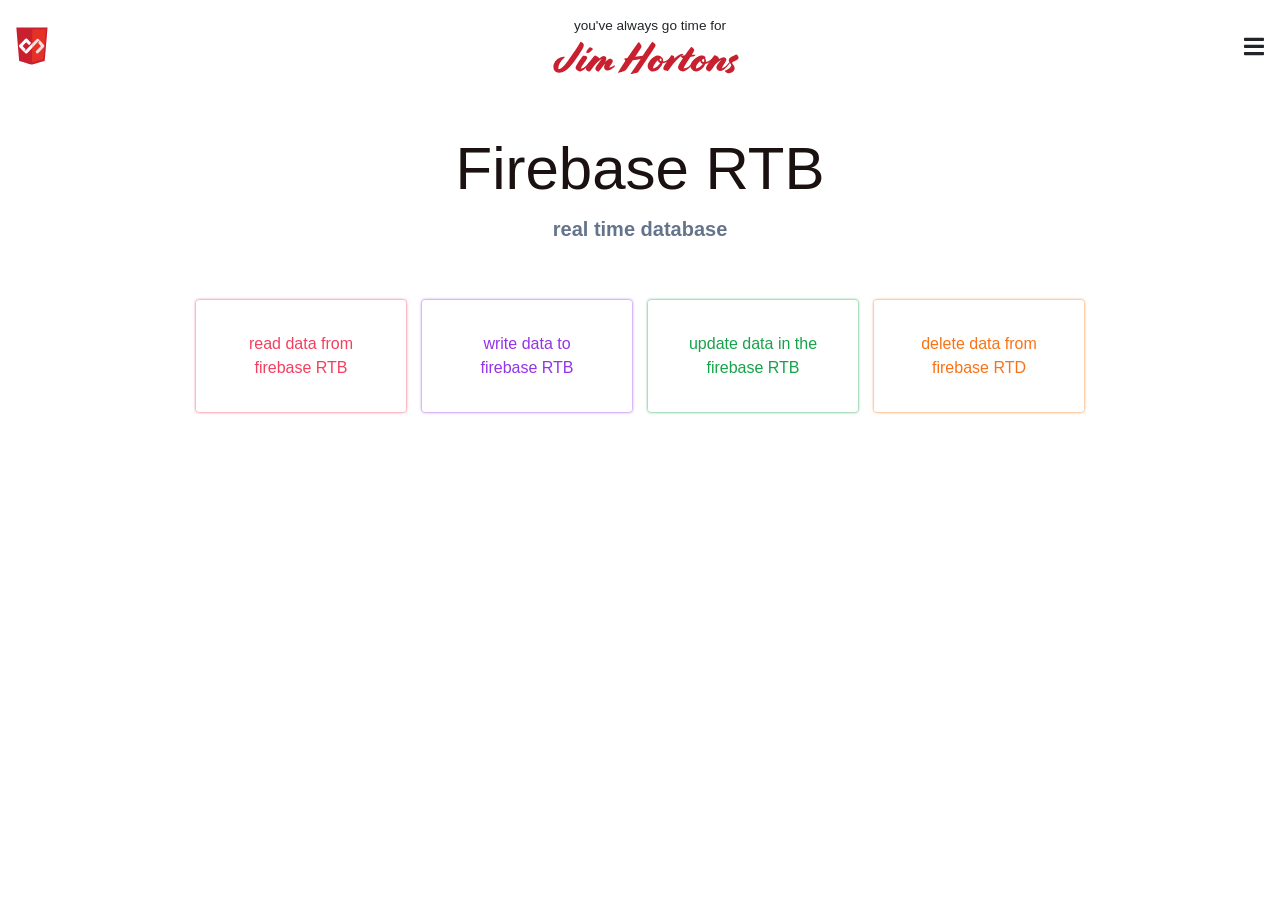
<file: src/index.html>
<!DOCTYPE html>
<html lang="en">
  <head>
    <meta charset="UTF-8" />
    <meta name="viewport" content="width=device-width, initial-scale=1.0" />
    <meta http-equiv="X-UA-Compatible" content="ie=edge" />
    <meta name="msapplication-TileColor" content="#c8112e" />
    <meta name="theme-color" content="#c8112e" />
    <meta
      name="description"
      content="Jim Hortons Client Side Development Starter Kit for junior developers looking for an easy way to get started with es module builds."
    />
    <title>Jim Hortons || Firebase</title>
    <link
      rel="apple-touch-icon"
      sizes="180x180"
      href="favicons/apple-touch-icon.png"
    />
    <link
      rel="icon"
      type="image/png"
      sizes="32x32"
      href="favicons/favicon-32x32.png"
    />
    <link
      rel="icon"
      type="image/png"
      sizes="16x16"
      href="favicons/favicon-16x16.png"
    />
    <link rel="manifest" href="site.webmanifest" />
    <link
      rel="mask-icon"
      href="favicons/safari-pinned-tab.svg"
      color="#c8112e"
    />

    <link rel="stylesheet" href="css/styles.css" />
    <script type="module" src="js/index.js"></script>
  </head>

  <body>
    <nav class="app-bar">
      <ul >
        <li class="logo-icon" >
          <svg
            xmlns="http://www.w3.org/2000/svg"
            viewBox="0 0 428.5 512"
            style="enable-background: new 0 0 428.5 512"
            xml:space="preserve"
          >
            <path
              d="M5 5.7v1c.6 9.3 1.2 18.7 1.9 28 .4 5.8.8 11.5 1.3 17.3.4 5.2.9 10.3 1.3 15.5.4 5.2.8 10.3 1.3 15.5.5 6.2 1 12.3 1.5 18.5.4 4.6.7 9.3 1.1 13.9.5 6.3 1.1 12.6 1.6 18.8.5 5.9 1 11.7 1.5 17.6.6 7 1.2 14 1.8 20.9.5 5.7.9 11.5 1.4 17.3.4 4.9.9 9.7 1.3 14.6l1.2 14.4c.5 6.2 1.1 12.4 1.6 18.7.4 4.6.7 9.2 1.1 13.7.5 6 1.1 12.1 1.6 18.1.5 5.8.9 11.6 1.4 17.4.8 9.3 1.7 18.6 2.5 28 .5 6.2 1 12.4 1.5 18.7.6 7.4 1.4 14.8 2 22.2.6 7.5 1.1 14.9 1.8 22.4.9 11 1.9 22 2.9 33.1.5 5.7 1 11.5 1.5 17.2l1.2 14.4c.3 3.5.6 7 1 10.5.1.5.7 1.1 1.2 1.3l35.4 10.5c11.3 3.3 22.6 6.7 34 10 14.1 4.1 28.2 8.2 42.2 12.3 12.5 3.7 25 7.4 37.4 11.1 5.7 1.6 11.3 3.1 17 4.6 1.3.3 2.7.5 4.1.3 1.8-.2 3.5-.9 5.2-1.3l46.2-12.9c15.6-4.4 31.1-9 46.7-13.6 10.7-3.1 21.4-6.3 32.1-9.5 9-2.7 18-5.3 26.9-8.2 3.7-1.2 7.4-2.7 11.1-4.2 2-.8 2.9-2.1 3-4.5.1-4.2.7-8.4 1.1-12.7.7-7.8 1.5-15.6 2.2-23.4.6-7.2 1.2-14.3 1.8-21.5.6-7.3 1.3-14.7 1.9-22 .6-7.4 1.1-14.8 1.8-22.2l2.4-26.7c.5-5.9 1-11.9 1.5-17.8.8-9.5 1.7-19 2.5-28.5l1.8-22.2c.7-8.8 1.6-17.6 2.3-26.4.6-7.6 1.2-15.3 1.8-22.9.8-9 1.6-17.9 2.3-26.9.8-9.5 1.6-18.9 2.4-28.4.5-6 1.1-12.1 1.6-18.1.5-6.2 1-12.5 1.5-18.7.6-7.7 1.4-15.5 2-23.2.5-6 .9-12 1.4-18 .5-6.4 1.1-12.8 1.7-19.1.8-9.9 1.7-19.7 2.5-29.6.4-5 .7-10.1 1-15.3H5z"
              style="fill: #c8202f"
            />
            <path
              style="opacity: 0.73; fill: #ef3a25"
              d="m367 432.6-153.3 43.8 5.8-444.6h180.3z"
            />
            <path
              d="M379.1 251.8c-.7-4.3-2.6-7.9-5.3-10.9-18.6-20.8-37.1-41.6-55.7-62.5-4.4-5.1-8.9-10.1-13.2-15.2-3.1-3.6-6.8-6.1-11.4-6.8-.1-.1-.3-.2-.4-.3H288c-1 .4-2 .6-3.1 1-3.3 1-6.2 3.1-8.7 5.7-19.6 20.6-41.1 39.3-60.7 59.9v59.7c33.3-34.9 66.5-68.8 99.7-103.6.5-.5.8-1.2 1.1-1.8.2.2.3.4.5.5-.2.6-.4 1.2-.7 1.7-5.8 11.8-11.6 23.6-17.5 35.5-.7 1.3-.6 2 .3 3 10.9 12.2 21.8 24.4 32.7 36.7.4.5.8 1 1.6 1.9-.7.6-1.4 1-1.9 1.5-19.6 20.6-39.2 41.1-58.9 61.7-3.6 3.7-5.9 8-6.6 13.3-1.6 10.6 5.3 21.1 15 22.8 6.8 1.2 12.6-1 17.6-6.2 8.9-9.3 17.8-18.7 26.8-28 15.6-16.4 31.2-32.7 46.8-49 3.7-3.8 6.4-8 7.2-13.5 0-.2.2-.4.3-.6 0-1.4.1-2.8.1-4.2-.2-.9-.4-1.5-.5-2.3z"
              style="opacity: 0.89; fill: #f7f7f7"
            />
            <path
              d="M110.4 332.8c-.4.4-.7.7-1.3 1 .2-.6.5-1.2.8-1.8 5.7-11.8 11.3-23.7 16.9-35.4.6-1.3.6-2.1-.4-3.1-11.8-12.4-23.7-24.8-35.5-37.2-.4-.4-1-.7-1.3-1 16.1-16.9 31.9-33.5 47.9-50.2 12.5 13 25.2 26.3 37.7 39.5 9.6-10.1 19.1-20 28.7-30.1-.3-.4-.7-.8-1.2-1.3-16.7-17.5-33.5-35-50.1-52.5-3.4-3.6-7.3-6.3-12.2-7-.1-.1-.3-.2-.4-.3h-5.4c-3 1.3-6 2.4-8.8 3.7-1.4.7-2.6 2.2-3.8 3.4-24.8 26-49.6 52-74.5 78-3.5 3.6-6 7.7-6.7 12.8-.1.1-.2.3-.3.4v5.7l.9 3.3c1.1 3.7 3.2 6.8 5.8 9.6 25 26.1 50 52.3 75 78.5 8.9 9.5 21.1 9.5 30.1 0 21.1-22.1 42.2-44.3 63.4-66.4v-59.7c-35.2 36.7-70.3 73.4-105.3 110.1z"
              style="fill: #fff"
            />
          </svg>
        </li>
       

        <li class="brand-icon">
          <p>you've always go time for</p>
          <svg
            version="1.1"
            id="Layer_1"
            xmlns="http://www.w3.org/2000/svg"
            x="0"
            y="0"
            viewBox="0 0 512 95.5"
            style="enable-background: new 0 0 512 95.5"
            xml:space="preserve"
          >
            <style>
              .st0 {
                fill: #c8202f;
              }
            </style>
            <path
              class="st0"
              d="M15.2 84.4C10.6 81.1 9.1 76 9.1 71c0-8.7 7.3-20.4 18.6-24.2 2.9-1 7.9-2.1 10.3-2.1 1 0 2 .8.9 1.7-10.3 8.1-16.6 19.4-16.6 27.4 0 1.8.3 3.3 1 4.4C30 75.7 38.2 69.1 49.4 53 69.9 23.8 76.3 14 79.7 7.1c1-1.9 1.9-2.6 3.3-1.8 1.8 1 3.1 1.7 5.2 3.2 3.1 2.4 2.2 8.4-.9 13.9-3.6 6.4-9.1 15.2-17.2 27.2C50.7 78.5 37 87.3 24.7 87.3c-3.7 0-6.9-1-9.5-2.9zM71.9 80.3c-5-4.6-5.2-7.1 3.1-20 4.7-7.1 10.2-14.8 12.7-17.5.4-.6.9-.8 1.8-.8 2.8 0 9.8.6 9.8 4.8 0 2.2-2.2 6.1-6.1 11.5C87 66.9 83.3 72.8 82 76.8c5.2-.4 12.2-3.7 21.9-16.5l.3-.4c.8-1 1-1.1 1.3-.8l.3.3c.8.8.7 1.3.2 2.1l-.3.6c-5 8.3-17.6 21.9-26 21.9-3.2-.1-4.7-1.2-7.8-3.7zm24.9-49c1.7-3.6 4.2-7.1 6.4-9.5 1.7-1.9 2.7-2.6 3.6-2.3 2.3.7 5.1 2.1 6.3 3.2 1.1.9 1.7 1.6.8 2.4-2.9 2.9-6.1 5.9-7.4 7.2-1.8 2-3.3 2.2-5 2.2-1.6 0-3.9-.7-4.7-1.2-.4-.3-.4-1 0-2z"
            />
            <path
              class="st0"
              d="M128.8 84.4c-1.4 0-3.8-1.4-5.5-3.2-2.4-2.6-2.9-5-1.6-8.1 2.1-5.1 9.9-13.9 16.6-23.2-6.5 3.9-17.8 13.4-28.2 29.5-3 4.7-5 5.1-7.3 4.3-1.2-.4-3.9-2.1-4.7-2.7-1.7-1.1-2.7-3.3-2.3-6.4.4-3.7 4.3-9.4 8-14.3C116 44.2 118.7 41 120.5 41c1.9 0 4.4 2.7 7.7 4.4 2 1 2.6 2.2 2.3 4 6.7-5.1 10.5-7 12.7-7 1.3 0 3 .4 4.6 1.7 1.6 1.2 2.4 2.3 2.4 4.4 0 2.6-1.3 6.2-3.3 9.7 8.7-6.7 10.9-8 13.3-8 1.4 0 2.6.3 4.1 1.1 2.2 1.1 3.3 3 3.3 4.4 0 4.7-6.7 11.5-9.8 17.6.2.1.4.1.8.1 2.1 0 7-1.6 13.2-5.9.7-.4 1-.1 1 .7 0 1.3-.2 2.9-1.3 3.9-5.3 4.6-13 9.3-18.3 9.3-6.3 0-9.5-6.4-9.1-9.7.3-2.6 1.4-5.3 3.2-8.2-3.2 2.6-6.3 7.1-12.1 14.8-3.6 4.6-5 6.1-6.4 6.1zM215.9 88.7c8.3-12.2 17.4-25.6 25.9-38.3-6.9 1.3-14.4 2.7-20.9 3.7-5.4 7.9-10.9 15.5-15.5 21.6-3.3 4.4-4.8 5.7-8.8 7.5-2.6 1.1-8.1 2.4-13.2 4-1.6.6-2.9.2-1.4-2.2 5.8-9.5 12.1-19.3 19-29.5-.1 0-.2-.1-.3-.2-1.1-1-2-3.4-2.2-5.2-.1-1 .3-1.2 1.4-1.4 2-.3 4.2-.7 6.4-1 8.8-12.8 18.3-26.1 28.5-40.1 1.1-1.4 2.3-2 3.4-.9 1.9 1.9 3.3 4.7 5.2 8 1.2 2.1 1 3.8-1.6 7.7-3.8 5.9-9 14-14.7 22.4 6.9-1 13.9-1.9 20.1-2.7 11.2-16.8 20.6-30.7 24.4-36 .8-1.1 1.4-1.4 2.1-1 1.6 1 3.8 3.3 5.9 5.1 2 1.7 2.7 4.4.6 7.7-7 10.9-35.4 54.3-44.4 66.6-1.6 2-2.9 2.9-5.8 3.4-4.4.8-11.2 2.7-13.1 2.7-2 0-1.9-.6-1-1.9zM264.4 79c-4.9-5.3-5.9-13.5 1-22.6 5.5-7.4 15-14.8 22.5-14.8 3.7 0 8 2.2 9.4 4.4 3 1.2 4.4 4.6 4.4 8.5 0 .9-.1 1.8-.2 2.7 7.3-.6 12.4-4 17.2-8.8l.4-.4c.9-.9 1.2-.8 1.6-.3l.2.3c.4.7.4 1.2-.1 1.9l-.4.6c-3.9 4.9-11.2 10.7-20.1 11.4-.8 2.3-1.9 4.7-3.1 6.8-5.3 9.2-13.4 15.3-22 15.3-4.7 0-7.8-1.8-10.8-5zm10.7-2.8c7.4-1.9 14.8-8.1 19-14.7-4.7-1.1-6.5-4.2-6.5-7.2-3.1 2.9-6.3 6.7-9.1 11.1-2.5 3.8-4 7.5-3.4 10.8zm21.3-19.4c.6-1.7.9-3.2.9-4.7 0-1.6-.6-2.8-1.6-3.1-1 .3-2.1.8-3.3 1.6 0 .2-.1.6-.1 1 0 2.4 1.1 4.4 4.1 5.2z"
            />
            <path
              class="st0"
              d="M308.3 81.5c-3.3-.9-6.2-1.9-6.2-5.5 0-3.2 2.1-8.4 7.7-15.6 4.3-5.7 11.5-15.9 13.2-19.1.3-.8 1.2-.8 1.9-.6 1.9.7 3.2.8 4.8 1.7 1.3.8 1.8 2.1 1.8 3.7 0 1.2-.2 2.7-.7 4.2 6.3-5.8 12-9.7 17-12 2.4-1.2 4-1.8 4.9-1.8.9 0 1.1.6 1.9 1.2.3.3 1 .8 1 1s-.2.4-.6.7c-11.2 7-24.5 19.8-35.2 36-4.4 6.7-5.4 7.5-6.7 7.5-.8-.1-1.7-.5-4.8-1.4z"
            />
            <path
              class="st0"
              d="M345.1 80.3c-4.8-4.4-5.3-9.1 1.8-20 2.9-4.4 5.4-8.3 7.8-12-1.4 0-2-.3-2.9-1.1-1.4-1.3-2.7-3.6-2.7-4.4 0-.4.3-.8 2.1-1 2.7-.3 5.7-.8 8.7-1.1 4.1-6 7.9-11.3 12.1-16.9 3.3-4.4 4.7-5.3 5.5-5.3 1.6 0 2.1 1.8 4.1 3.6 4.7 3.9 3.7 6.4-3.2 17.1 3.2-.1 6.1-.2 8.3-.2 1.1 0 1.2.3 1.2.8 0 1.2-1 2.3-2.3 2.6-1.3.2-1.4.9-5.5 1.9l-5.8 1.3C362 64.3 357.2 72.1 356.5 76c8.7-.6 15.6-4.9 23.8-15.8l.3-.4c.8-1 1-1.1 1.3-.8l.3.3c.8.8.7 1.3.2 2.1l-.3.6c-3.9 6.4-18.2 22-28.2 22-2.4 0-5.7-.7-8.8-3.7z"
            />
            <path
              class="st0"
              d="M378.7 78.8c-5-5.7-5.8-13.2 1.4-22.9 6.1-8.1 17.3-14.8 23.9-14.8 2.6 0 4.6.3 6.8 1.7 3.2 2 4 3.2 4 3.9 0 .4-.1.8-1.2 1.4 1.4 1.9 2.3 4.4 2.3 7.5 0 1-.1 2-.2 3 6.3-1 12.4-5.1 17.5-10.2l.4-.4c.9-.9 1.2-.8 1.6-.3l.2.3c.4.7.4 1.2-.1 1.9l-.4.6c-4.3 5.3-12.4 12-20.8 13.4-3.9 9.7-13.5 19.9-24.5 19.9-4.8 0-8.1-1.8-10.9-5zM407.4 64c-4.3-1.1-6.3-4.2-6.7-7.9-7 5.7-12.3 12.8-11.5 19.8 6.7-.7 13.9-6 18.2-11.9zm2.9-14.1c-1.8 1-3.7 2.1-5.5 3.3.2 3 1.9 5 5.5 5.5.7-1.7 1-3.2 1-4.8 0-1.8-.3-3.2-1-4z"
            />
            <path
              class="st0"
              d="M425.3 84c-1.9 0-3.9-1.1-5.7-2.6-2-1.6-3.6-3.7-3.6-6.3 0-3.2 3.3-8.8 8-14.9 7-9.2 12.1-16.2 13.5-18.8.4-.8.9-1 1.6-1 2.3 0 6.3 1.9 9.1 4.6 1.8 1.8 2.7 3.4 1.7 5.9 5.9-3.1 10.8-5.2 13.2-5.2 1.9 0 3.7.8 5.2 2.2 2.6 2.3 2.7 4.3.9 8.1-2.7 5.8-9.7 14.5-11 19.8 5.2-1.2 11.4-5.3 19.1-15.5l.3-.4c.8-1 1-1.1 1.3-.8l.3.3c.8.8.7 1.3.2 2.1l-.3.6c-4.1 6.8-15.9 20.6-25.4 20.6-2.7 0-5-1.3-7.1-3.7-2.7-3-3.8-6.1-2-10 2.8-5.9 8.3-11 11.8-16.2-4.6 3.1-10.7 8-16.4 13-5.7 8.4-9.3 13.8-12 16.4-1.3 1.4-2 1.8-2.7 1.8z"
            />
            <path
              class="st0"
              d="M486.4 85.4c-2.4 1.8-5.3 3.1-9 3.1-3.8 0-6.5-1.3-9-3.4-2-1.8-2.4-3.4-1.3-3.8 6.4-2.1 16.1-8.5 16.1-14.1 0-4-6.4-5.7-6.4-12.3 0-10.3 12.1-11.7 19.4-16.3.7-.6 1.9-.2 3.6 1.9 2.4 3.1 3.1 5.7 3.1 7.1 0 3.9-3.4 6.3-10.8 8.9-4.1 1.4-6.3 2.4-6.3 4.7 0 3.7 6.7 6.4 6.7 13.9-.1 3.5-2 7.2-6.1 10.3z"
            />
          </svg>
         
        </li>
        <li class="mobile-menu-icon">
          <svg
            xmlns="http://www.w3.org/2000/svg"
            aria-hidden="true"
            data-prefix="fas"
            data-icon="bars"
            class="svg-inline--fa fa-bars fa-w-14"
            viewBox="0 0 448 512"
          >
            <path
              fill="currentColor"
              d="M16 132h416c8.837 0 16-7.163 16-16V76c0-8.837-7.163-16-16-16H16C7.163 60 0 67.163 0 76v40c0 8.837 7.163 16 16 16zm0 160h416c8.837 0 16-7.163 16-16v-40c0-8.837-7.163-16-16-16H16c-8.837 0-16 7.163-16 16v40c0 8.837 7.163 16 16 16zm0 160h416c8.837 0 16-7.163 16-16v-40c0-8.837-7.163-16-16-16H16c-8.837 0-16 7.163-16 16v40c0 8.837 7.163 16 16 16z"
            />
          </svg>
        </li>
      </ul>
    </nav>
   
    <header class="page-header">
      <h1>Firebase RTB</h1>
      <p>real time database</p>     
    </header>
  
    <main>

         <aside class="crud-with-rtd">
            <a href="read.html" class="read">read data from firebase RTB</a>
            <a href="write.html" class="write">write data to firebase RTB</a>
            <a href="update.html" class="update">update data in the firebase RTB</a>
            <a href="delete.html" class="delete">delete data from firebase RTD</a>
         </aside>
    </main>
  </body>
</html>
</file>
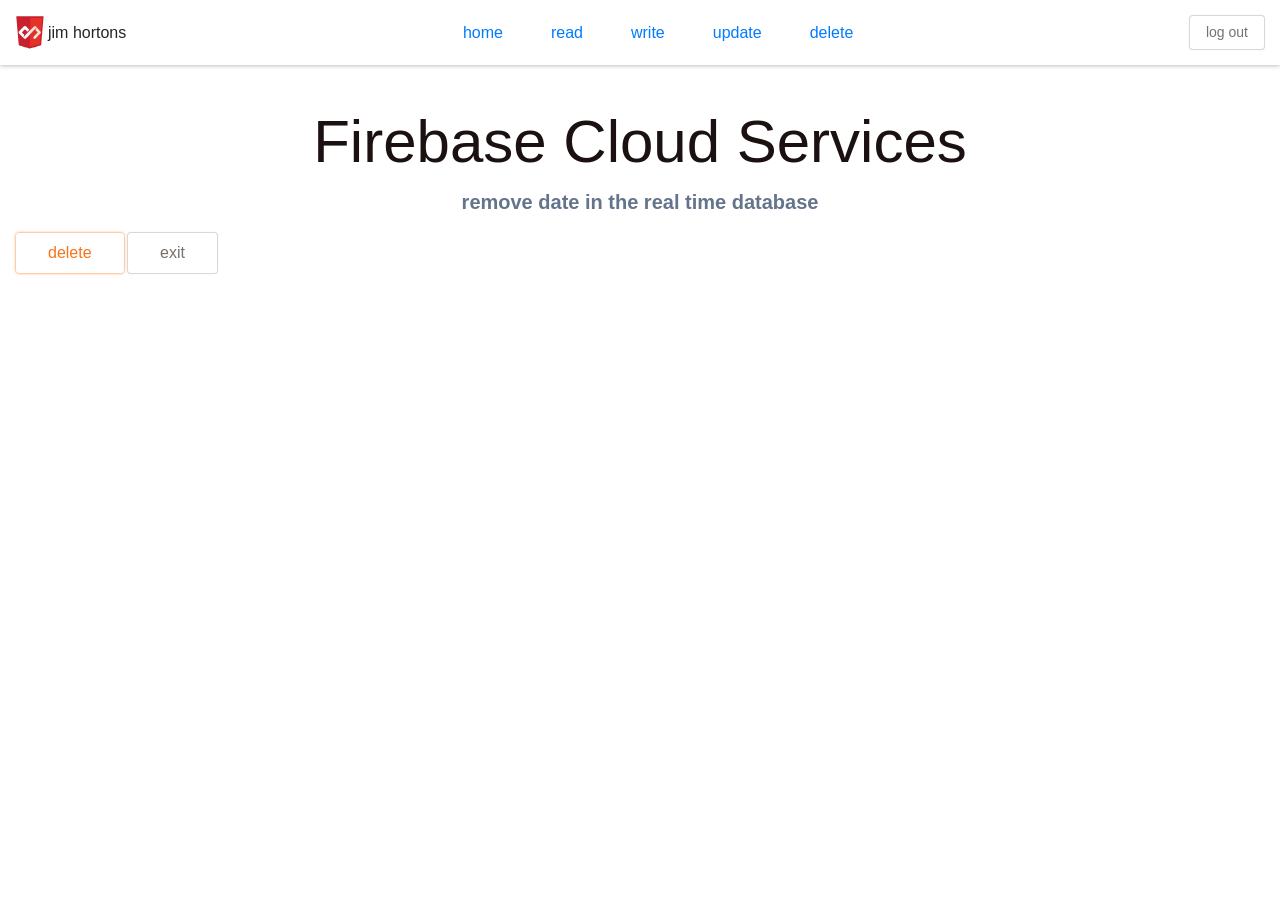
<file: src/delete.html>
<!DOCTYPE html>
<html lang="en">
  <head>
    <meta charset="UTF-8" />
    <meta name="viewport" content="width=device-width, initial-scale=1.0" />
    <meta http-equiv="X-UA-Compatible" content="ie=edge" />
    <meta name="msapplication-TileColor" content="#c8112e" />
    <meta name="theme-color" content="#c8112e" />
    <meta
      name="description"
      content="Jim Hortons Client Side Development Starter Kit for junior developers looking for an easy way to get started with es module builds."
    />
    <title>airdnd</title>
    <link
      rel="apple-touch-icon"
      sizes="180x180"
      href="favicons/apple-touch-icon.png"
    />
    <link
      rel="icon"
      type="image/png"
      sizes="32x32"
      href="favicons/favicon-32x32.png"
    />
    <link
      rel="icon"
      type="image/png"
      sizes="16x16"
      href="favicons/favicon-16x16.png"
    />
    <link rel="manifest" href="site.webmanifest" />
    <link
      rel="mask-icon"
      href="favicons/safari-pinned-tab.svg"
      color="#c8112e"
    />

    <link rel="stylesheet" href="css/styles.css" />
    <script type="module" src="js/delete.js"></script>
  </head>

  <body>
    <nav class="content-page-app-bar">
      
      <div>
        <img src="static/svg/branding/jimhortons-box-logo.svg" alt="jim hortons full front end development logo">

          <h2>jim hortons</h2>
 
      </div>
    
      <ul class="site-links">
    
        <li> <a href="index.html">home</a></li>
        <li> <a href="read.html">read</a></li>
       <li>  <a href="write.html">write</a></li>
       <li>  <a href="update.html">update</a></li>
       <li>  <a href="delete.html">delete</a></li>
      
      </ul>
  
       <button class="button-small">log out</button>
     </li>

 </nav>
  <header class="page-header">
    <h1>Firebase Cloud Services</h1>
    <p>remove date in the real time database</p>
  </header>
 
 
  <main>
    <div class="inner-container">
      <aside class="sidebar hidden">
        <a href="index.html">Home</a>
        <a href="write.html">Add Products</a>
        <a href="update.html">Edit Products</a>
        <a href="read.html">Read Products</a>
      </aside>
      <section id="deleteButtons">
        <div class="buttonContainer">
          <button class="delete" id="delete">delete</button>
          <button class="exit" id="exit">exit</button>
        </div>
      </section>
    </div>
  
  </main>
  </body>
</html>
</file>
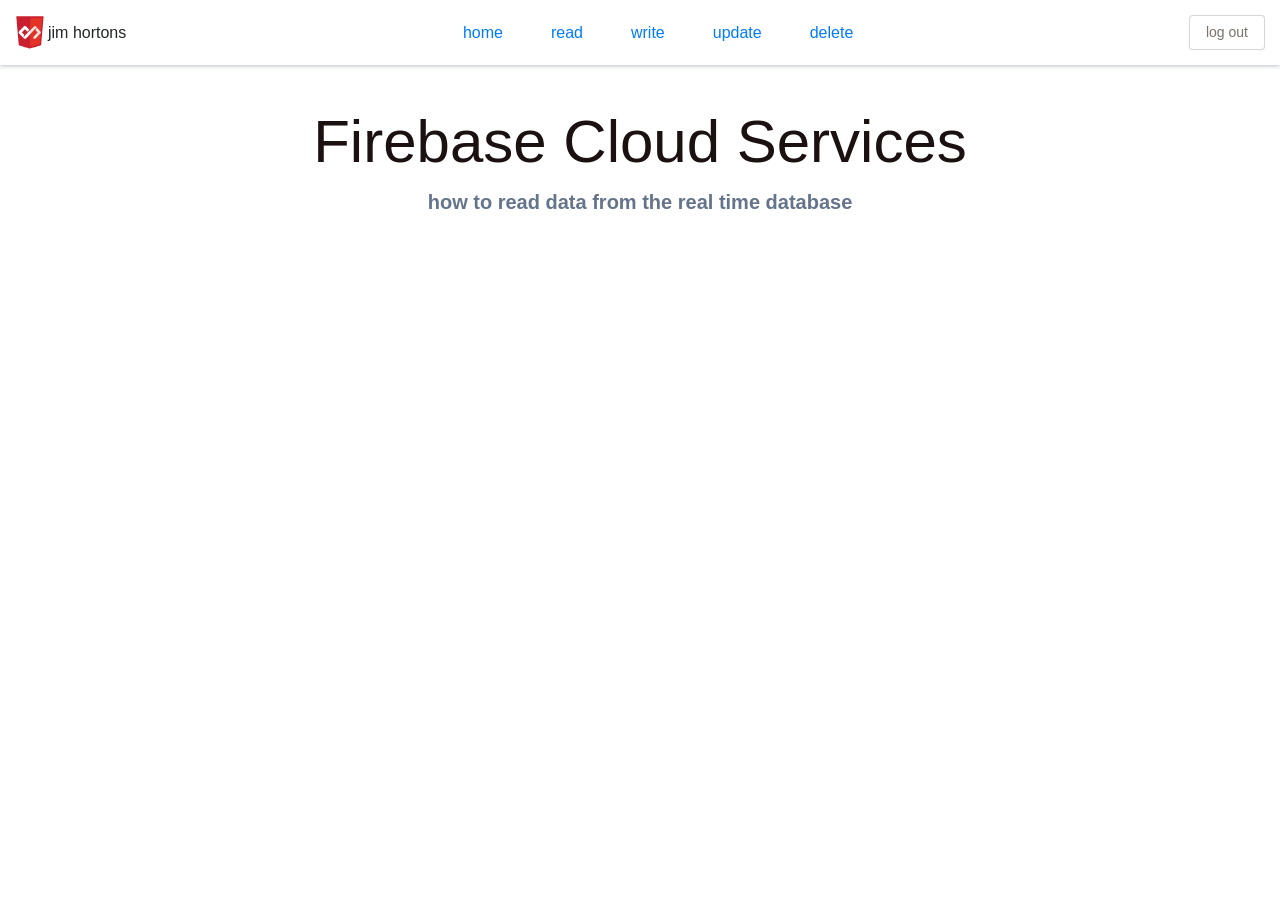
<file: src/read.html>
<!DOCTYPE html>
<html lang="en">
  <head>
    <meta charset="UTF-8" />
    <meta name="viewport" content="width=device-width, initial-scale=1.0" />
    <meta http-equiv="X-UA-Compatible" content="ie=edge" />
    <meta name="msapplication-TileColor" content="#c8112e" />
    <meta name="theme-color" content="#c8112e" />
    <meta
      name="description"
      content="Jim Hortons Client Side Development Starter Kit for junior developers looking for an easy way to get started with es module builds."
    />
    <title>airdnd</title>
    <link
      rel="apple-touch-icon"
      sizes="180x180"
      href="favicons/apple-touch-icon.png"
    />
    <link
      rel="icon"
      type="image/png"
      sizes="32x32"
      href="favicons/favicon-32x32.png"
    />
    <link
      rel="icon"
      type="image/png"
      sizes="16x16"
      href="favicons/favicon-16x16.png"
    />
    <link rel="manifest" href="site.webmanifest" />
    <link
      rel="mask-icon"
      href="favicons/safari-pinned-tab.svg"
      color="#c8112e"
    />

    <link rel="stylesheet" href="css/styles.css" />
    <script type="module" src="js/read.js"></script>
  </head>

  <body>
    <nav class="content-page-app-bar">
      
      <div>
        <img src="static/svg/branding/jimhortons-box-logo.svg" alt="jim hortons full front end development logo" with="24">

          <h2>jim hortons</h2>
 
      </div>
    
      <ul class="site-links">
    
        <li> <a href="index.html">home</a></li>
        <li> <a href="read.html">read</a></li>
       <li>  <a href="write.html">write</a></li>
       <li>  <a href="update.html">update</a></li>
       <li>  <a href="delete.html">delete</a></li>
      
      </ul>
  
       <button class="button-small">log out</button>
     </li>

 </nav>
  <header class="page-header">
    <h1>Firebase Cloud Services</h1>
    <p>how to read data from the real time database</p>
  </header>
 <main>
      <style>
          .vacation-rentals{
            margin: 2rem auto;
           
            max-width: 400px;
          }
          .vacation-rentals img{
            box-shadow: 0 0 2px 0 rgb(179, 179, 179);
            border: 8px solid rgb(244, 244, 244);
            width:100%;
          }
          .vacation-rentals h2{
            font-size:1.5rem;
            font-weight: 600;
            margin: 1rem 0;
          }
          .vacation-rentals footer{
            display:flex;
            gap: 1rem;
            padding: 0 0.5rem;
            justify-content: center;
          }
          .vacation-rentals button{
            width: 100%;
            color:white;
          }
          .vacation-rentals button:last-child{
            width: 100%;
            background-color: rgb(64, 91, 244);
          }
          .vacation-rentals button:first-child{
            width: 100%;
            background-color: rgb(242, 85, 85);
          }
      </style>
  
 
     
 </main>
  </body>
</html>
</file>
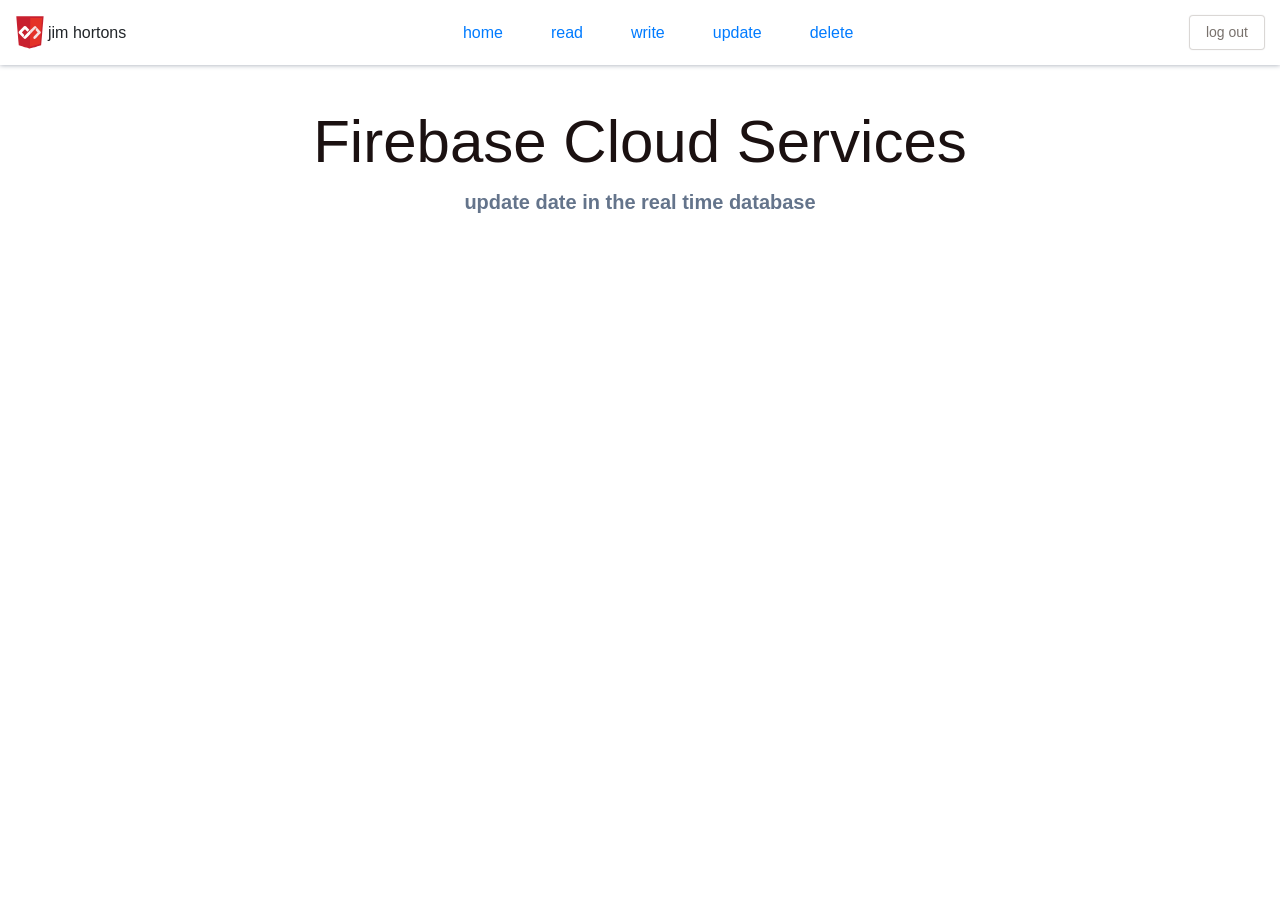
<file: src/update.html>
<!DOCTYPE html>
<html lang="en">
  <head>
    <meta charset="UTF-8" />
    <meta name="viewport" content="width=device-width, initial-scale=1.0" />
    <meta http-equiv="X-UA-Compatible" content="ie=edge" />
    <meta name="msapplication-TileColor" content="#c8112e" />
    <meta name="theme-color" content="#c8112e" />
    <meta
      name="description"
      content="Jim Hortons Client Side Development Starter Kit for junior developers looking for an easy way to get started with es module builds."
    />
    <title>airdnd</title>
    <link
      rel="apple-touch-icon"
      sizes="180x180"
      href="favicons/apple-touch-icon.png"
    />
    <link
      rel="icon"
      type="image/png"
      sizes="32x32"
      href="favicons/favicon-32x32.png"
    />
    <link
      rel="icon"
      type="image/png"
      sizes="16x16"
      href="favicons/favicon-16x16.png"
    />
    <link rel="manifest" href="site.webmanifest" />
    <link
      rel="mask-icon"
      href="favicons/safari-pinned-tab.svg"
      color="#c8112e"
    />

    <link rel="stylesheet" href="css/styles.css" />
    <script type="module" src="js/update.js"></script>
  </head>

  <body>
    <nav class="content-page-app-bar">
      
      <div>
        <img src="static/svg/branding/jimhortons-box-logo.svg" alt="jim hortons full front end development logo">

          <h2>jim hortons</h2>
 
      </div>
    
      <ul class="site-links">
    
        <li> <a href="index.html">home</a></li>
        <li> <a href="read.html">read</a></li>
       <li>  <a href="write.html">write</a></li>
       <li>  <a href="update.html">update</a></li>
       <li>  <a href="delete.html">delete</a></li>
      
      </ul>
  
       <button class="button-small">log out</button>
     </li>

 </nav>
  <header class="page-header">
    <h1>Firebase Cloud Services</h1>
    <p>update date in the real time database</p>
  </header>
 
 
    <main>
      
  
    </main>
  </body>
</html>
</file>
<file: src/css/styles.css>
/*!
 * Bootstrap Reboot v4.2.1 (https://getbootstrap.com/)
 * Copyright 2011-2018 The Bootstrap Authors
 * Copyright 2011-2018 Twitter, Inc.
 * Licensed under MIT (https://github.com/twbs/bootstrap/blob/master/LICENSE)
 * Forked from Normalize.css, licensed MIT (https://github.com/necolas/normalize.css/blob/master/LICENSE.md)
 */
*,
*::before,
*::after {
  -webkit-box-sizing: border-box;
  box-sizing: border-box;
}

html {
  font-family: sans-serif;
  line-height: 1.15;
  -webkit-text-size-adjust: 100%;
  -webkit-tap-highlight-color: rgba(0, 0, 0, 0);
}

.hidden {
  display: none;
}



article,
aside,
figcaption,
figure,
footer,
header,
hgroup,
main,
nav,
section {
  display: block;
}

[tabindex="-1"]:focus {
  outline: 0 !important;
}

hr {
  -webkit-box-sizing: content-box;
  box-sizing: content-box;
  height: 0;
  overflow: visible;
}

h1,
h2,
h3,
h4,
h5,
h6 {
  margin-top: 0;
  margin-bottom: 0.5rem;
}

p {
  margin-top: 0;
  margin-bottom: 1rem;
}

abbr[title],
abbr[data-original-title] {
  text-decoration: underline;
  -webkit-text-decoration: underline dotted;
  text-decoration: underline dotted;
  cursor: help;
  border-bottom: 0;
  text-decoration-skip-ink: none;
}

address {
  margin-bottom: 1rem;
  font-style: normal;
  line-height: inherit;
}

ol,
ul,
dl {
  margin-top: 0;
  margin-bottom: 1rem;
  list-style-type: none;
}

ol ol,
ul ul,
ol ul,
ul ol {
  margin-bottom: 0;
}

dt {
  font-weight: 700;
}

dd {
  margin-bottom: 0.5rem;
  margin-left: 0;
}

blockquote {
  margin: 0 0 1rem;
}

b,
strong {
  font-weight: bolder;
}

small {
  font-size: 80%;
}

sub,
sup {
  position: relative;
  font-size: 75%;
  line-height: 0;
  vertical-align: baseline;
}

sub {
  bottom: -0.25em;
}

sup {
  top: -0.5em;
}

a {
  color: #007bff;
  text-decoration: none;
  background-color: transparent;
}

a:hover {
  color: #0056b3;
  text-decoration: underline;
}

a:not([href]):not([tabindex]) {
  color: inherit;
  text-decoration: none;
}

a:not([href]):not([tabindex]):hover,
a:not([href]):not([tabindex]):focus {
  color: inherit;
  text-decoration: none;
}

a:not([href]):not([tabindex]):focus {
  outline: 0;
}

pre,
code,
kbd,
samp {
  font-family: SFMono-Regular, Menlo, Monaco, Consolas, "Liberation Mono", "Courier New", monospace;
  font-size: 1em;
}

pre {
  margin-top: 0;
  margin-bottom: 1rem;
  overflow: auto;
}

figure {
  margin: 0 0 1rem;
}

img {
  border: none;
  max-width: 100%;
  vertical-align: middle;
  border-style: none;
}

svg {
  overflow: hidden;
  vertical-align: middle;
}

table {
  border-collapse: collapse;
}

caption {
  padding-top: 0.75rem;
  padding-bottom: 0.75rem;
  color: #6c757d;
  text-align: left;
  caption-side: bottom;
}

th {
  text-align: inherit;
}

label {
  display: inline-block;
  margin-bottom: 0.25rem;
}

button {
  border-radius: 0;
}

button:focus {
  outline: 1px dotted;
  outline: 5px auto -webkit-focus-ring-color;
}

input,
button,
select,
optgroup,
textarea {
  margin: 0;
  font-family: inherit;
  font-size: inherit;
  line-height: inherit;
}

button,
input {
  overflow: visible;
}

button,
select {
  text-transform: none;
}

button,
[type=button],
[type=reset],
[type=submit] {
  -webkit-appearance: button;
}

button::-moz-focus-inner,
[type=button]::-moz-focus-inner,
[type=reset]::-moz-focus-inner,
[type=submit]::-moz-focus-inner {
  padding: 0;
  border-style: none;
}

input[type=radio],
input[type=checkbox] {
  -webkit-box-sizing: border-box;
  box-sizing: border-box;
  padding: 0;
}

input[type=date],
input[type=time],
input[type=datetime-local],
input[type=month] {
  -webkit-appearance: listbox;
}

textarea {
  overflow: auto;
  resize: vertical;
}

fieldset {
  min-width: 0;
  padding: 0;
  margin: 0;
  border: 0;
}

legend {
  display: block;
  width: 100%;
  max-width: 100%;
  padding: 0;
  margin-bottom: 0.5rem;
  font-size: 1.5rem;
  line-height: inherit;
  color: inherit;
  white-space: normal;
}

progress {
  vertical-align: baseline;
}

[type=number]::-webkit-inner-spin-button,
[type=number]::-webkit-outer-spin-button {
  height: auto;
}

[type=search] {
  outline-offset: -2px;
  -webkit-appearance: none;
}

[type=search]::-webkit-search-decoration {
  -webkit-appearance: none;
}

::-webkit-file-upload-button {
  font: inherit;
  -webkit-appearance: button;
}

output {
  display: inline-block;
}

summary {
  display: list-item;
  cursor: pointer;
}

template {
  display: none;
}

[hidden] {
  display: none !important;
}

html,
body,
p,
ol,
ul,
li,
dl,
dt,
dd,
blockquote,
figure,
fieldset,
legend,
textarea,
pre,
iframe,
hr,
h1,
h2,
h3,
h4,
h5,
h6 {
  margin: 0;
  padding: 0;
}

h1,
h2,
h3,
h4,
h5,
h6 {
  font-size: 100%;
  font-weight: normal;
}

ul {
  list-style: none;
}

button,
input,
select,
textarea {
  margin: 0;
}

embed,
iframe,
object,
video {
  height: auto;
  max-width: 100%;
}

audio {
  max-width: 100%;
}

iframe {
  border: 0;
}

table {
  border-collapse: collapse;
  border-spacing: 0;
}

table td,
table th {
  padding: 0;
  text-align: left;
}

body {
  margin: 0;
  font-family: -apple-system, BlinkMacSystemFont, "Segoe UI", Roboto, "Helvetica Neue", Arial, "Noto Sans", sans-serif, "Apple Color Emoji", "Segoe UI Emoji", "Segoe UI Symbol", "Noto Color Emoji";
  font-size: 1rem;
  font-weight: 400;
  line-height: 1.5;
  color: #212529;
  text-align: left;
  background-color: #fff;
}

.submit, button, .button-small {
  background-color: transparent;
  padding: 0.5rem 2rem;
  border: none;
  border-radius: 3px;
  box-shadow: 0 0 1px 1px #d6d3d1;
  outline: none;
  color: #78716c;
}

.button-small {
  font-size: 14px;
}

.submit {
  width: 100%;
  background-color: #0284c7;
  box-shadow: none;
  color: white;
}

.button-small {
  font-size: 14px;
  padding: 0.25rem 1rem;
}

input {
  background-color: transparent;
  padding: 0.5rem 2rem;
  border: none;
  border-radius: 3px;
  box-shadow: 0 0 1px 1px #d6d3d1;
  padding: 0.25rem 1rem;
  font-size: 1.125rem;
  width: 100%;
}

label {
  font-size: 1rem;
  color: #52525b;
}

.delete, .update, .write, .read {
  padding: 0.5rem 2rem;
  border: none;
  border-radius: 3px;
  box-shadow: 0 0 3px 0 #94a3b8;
  outline: none;
}

a, a:link, a:visited, a:hover, a:active {
  text-align: center;
}

.read {
  display: inline-block;
  color: #f43f5e;
  box-shadow: 0 0 3px 0 #f43f5e;
}

.write {
  display: inline-block;
  color: #9333ea;
  box-shadow: 0 0 3px 0 #9333ea;
}

.update {
  display: inline-block;
  color: #16a34a;
  box-shadow: 0 0 3px 0 #16a34a;
}

.delete {
  display: inline-block;
  color: #f97316;
  box-shadow: 0 0 3px 0 #f97316;
}

.app-bar {
  padding: 1rem;
}
.app-bar ul {
  display: flex;
  justify-content: space-between;
  align-items: center;
}

.logo-icon {
  width: 32px;
}

.brand-icon {
  text-align: center;
  width: 192px;
  font-size: 0.85rem;
}
.brand-icon p {
  padding-left: 0.5rem;
  margin-bottom: 0.25rem;
}

.mobile-menu-icon {
  width: 20px;
}

.site-links {
  display: flex;
  align-items: center;
  gap: 3rem;
}

.content-page-app-bar {
  padding: 1rem;
  display: flex;
  justify-content: space-between;
  box-shadow: 0 0 5px 0 #9ca3af;
  background-color: white;
}
.content-page-app-bar div {
  gap: 0.25rem;
  display: flex;
  justify-content: center;
  align-items: center;
}
.content-page-app-bar div img {
  width: 28px;
}
.content-page-app-bar div h2 {
  width: max-content;
}

.page-header {
  padding: 1rem 0 0;
  text-align: center;
  color: #0f172a;
}
.page-header h1 {
  font-size: 2.75rem;
}
.page-header p:first-of-type {
  font-size: 1.25rem;
  font-weight: bold;
}
.page-header p {
  color: #64748b;
}

@media (min-width: 900px) {
  .page-header {
    padding: 2rem 0 0;
    text-align: center;
  }
  .page-header h1 {
    color: #1b1111;
    font-size: 3.75rem;
  }
}
.crud-with-rtd {
  padding: 0.5rem;
  margin: 2rem auto 0;
  max-width: 95%;
}
.crud-with-rtd a {
  margin-bottom: 1.5rem;
  width: 100%;
}

@media (min-width: 520px) {
  .crud-with-rtd {
    display: flex;
    justify-content: center;
    flex-wrap: wrap;
    gap: 1rem;
  }
  .crud-with-rtd a {
    margin-bottom: 0;
    width: calc(50% - 1rem);
    padding: 2rem;
  }
}
@media (min-width: 720px) {
  .crud-with-rtd {
    display: flex;
    justify-content: space-around;
    flex-wrap: wrap;
    gap: 1rem;
  }
  .crud-with-rtd a {
    margin-bottom: 0;
    width: calc(33% - 1rem);
    padding: 2rem;
  }
  .crud-with-rtd a:last-of-type {
    flex: 1;
  }
}
@media (min-width: 960px) {
  .crud-with-rtd {
    display: flex;
    justify-content: center;
    flex-wrap: wrap;
    gap: 1rem;
  }
  .crud-with-rtd a {
    margin-bottom: 0;
    max-width: 210px;
    width: calc(25% - 1rem);
    padding: 2rem;
  }
  .crud-with-rtd a:last-of-type {
    flex: 1;
  }
}
.content-page-app-bar {
  padding: 1rem;
  display: flex;
  justify-content: space-between;
  box-shadow: 0 0 5px 0 #9ca3af;
  background-color: white;
}
.content-page-app-bar div {
  gap: 0.25rem;
  display: flex;
  justify-content: center;
  align-items: center;
}
.content-page-app-bar div img {
  width: 28px;
}
.content-page-app-bar div h2 {
  width: max-content;
}

.crudy {
  padding: 0.5rem;
  margin: 1rem auto 0;
  max-width: 420px;
}
.crudy header {
  margin-bottom: 1rem;
}
.crudy h2 {
  text-align: center;
  font-size: 1.75rem;
  font-weight: 600;
  color: #dc2626;
}

.crud-control {
  display: flex;
  gap: 0.35rem;
}
.crud-control button {
  text-align: center;
  padding: 0 0.5rem;
  margin: 0;
  background-color: #f4f4f5;
}

main {
  padding: 1rem;
}

.add-new-property {
  max-width: 400px;
  margin: 0 auto;
}

.display {
  margin: 0 auto 1rem;
  box-shadow: 0 0 1px 1px #d6d3d1;
  border: 6px solid white;
}
.display img {
  object-fit: fill;
  width: 100%;
  height: 270px;
  display: block;
}

.property-image label {
  font-size: 14px;
  font-weight: 300;
  border-radius: 3px;
  padding: 0.25rem 1rem;
  box-shadow: 0 0 1px 1px #d6d3d1;
}

.image-details {
  padding: 0 1rem;
  display: flex;
  align-items: flex-start;
  justify-content: center;
  gap: 4rem;
}
.image-details ul {
  font-size: 12px;
  font-weight: 200;
}

.form-control {
  margin: 1rem 0;
}

.submit-button button {
  width: 100%;
}

/*# sourceMappingURL=styles.css.map */
</file>
